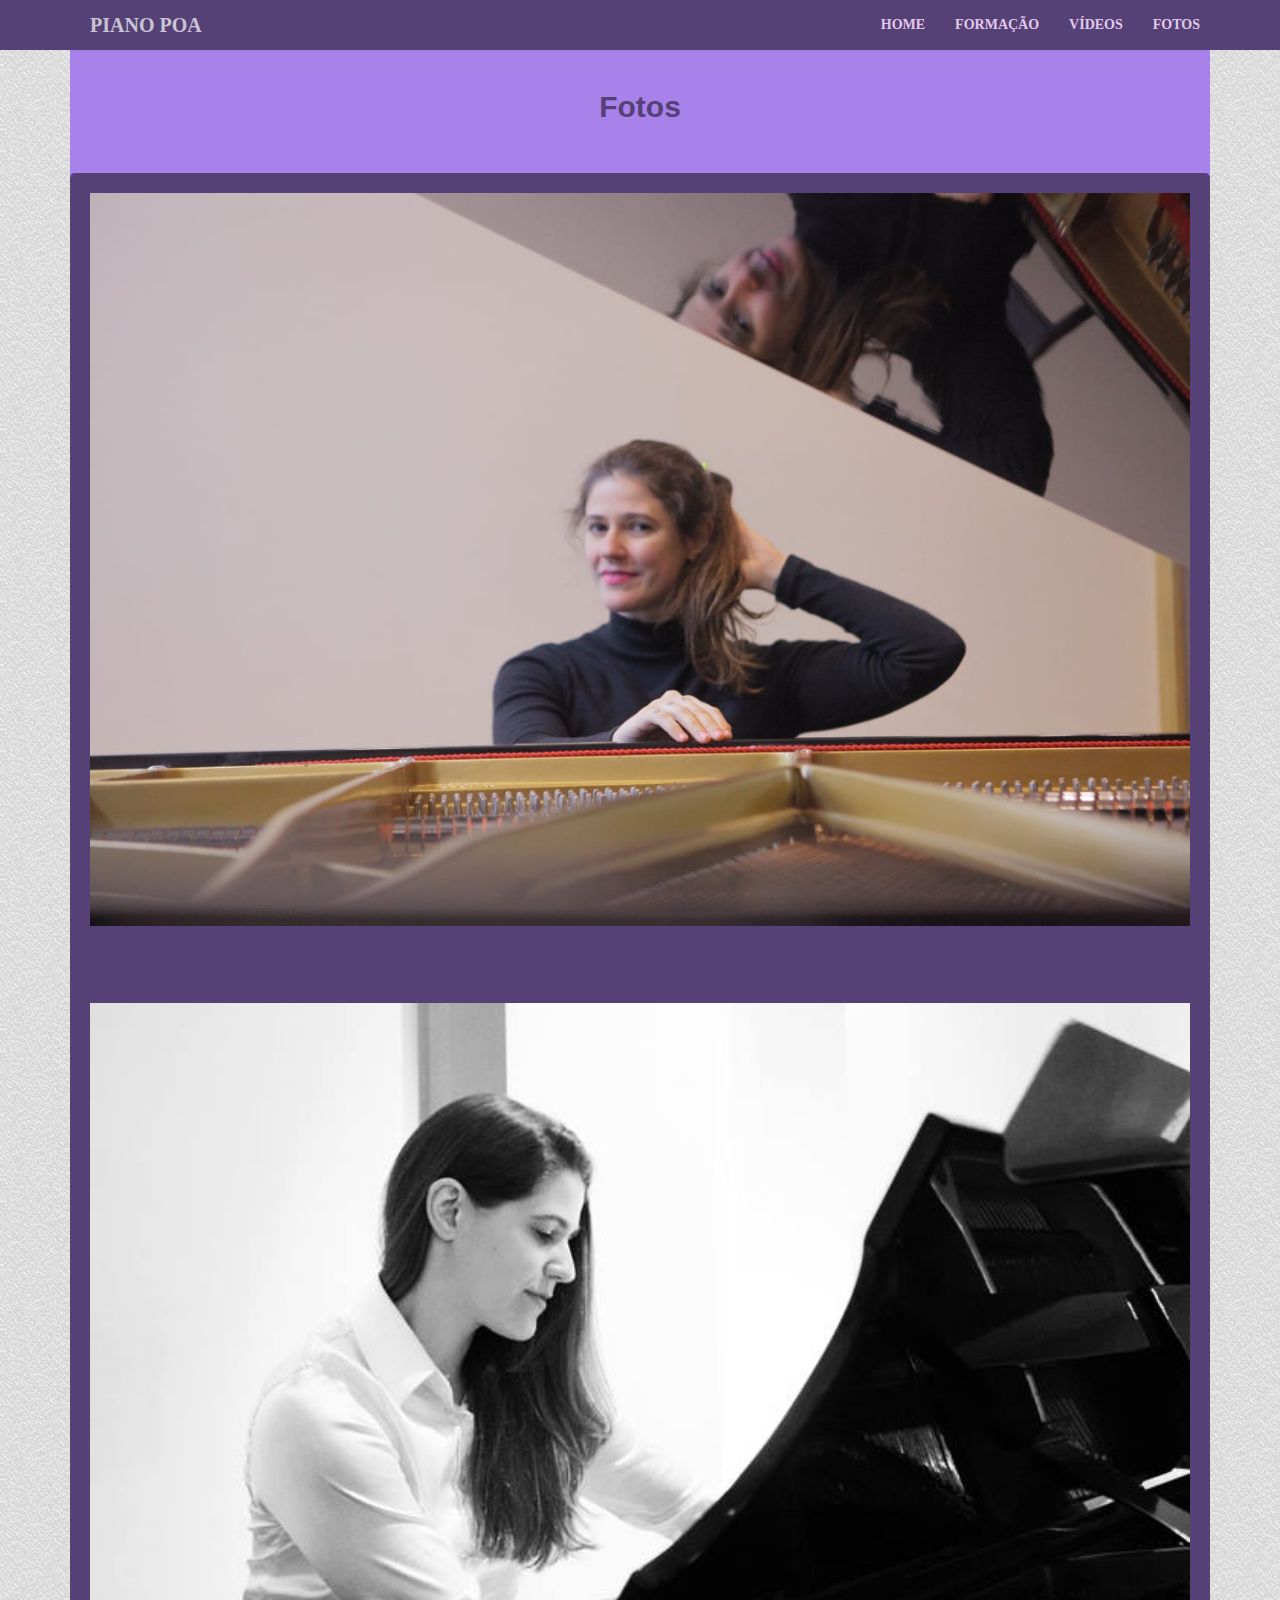
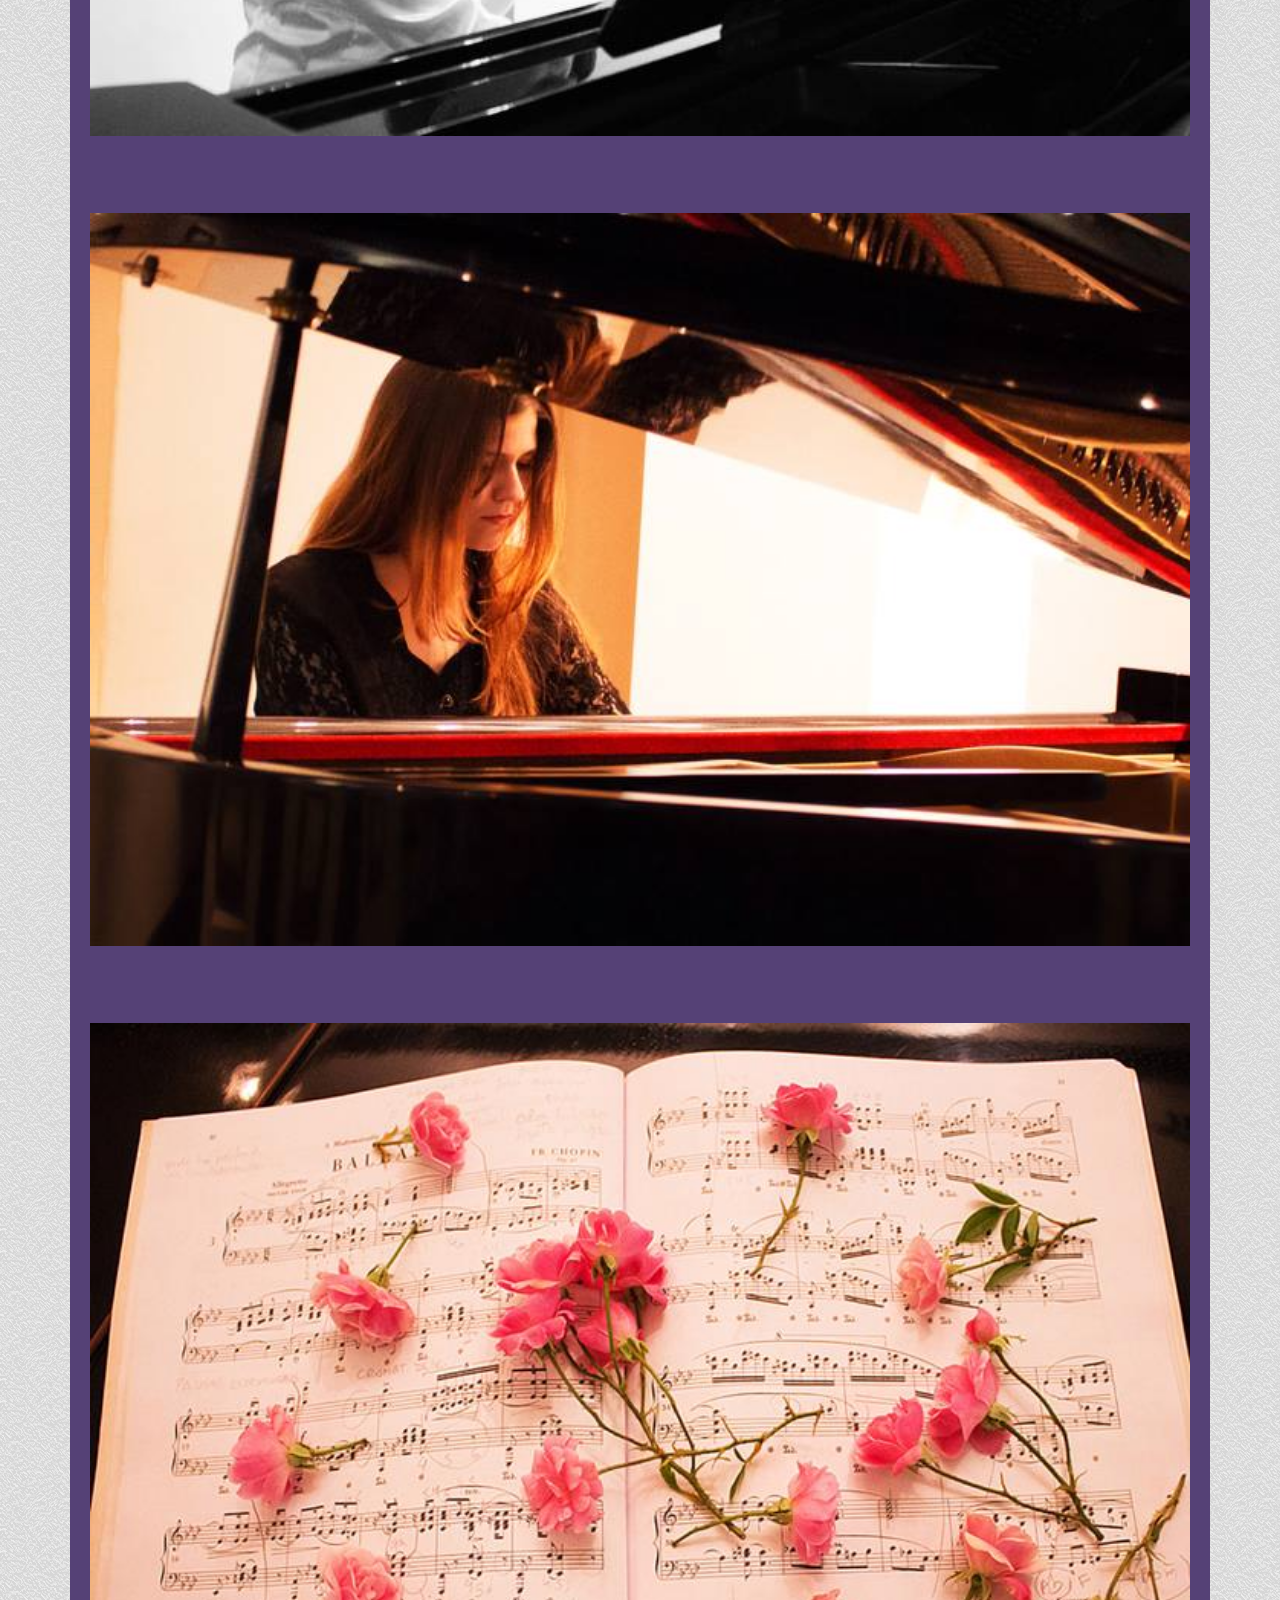
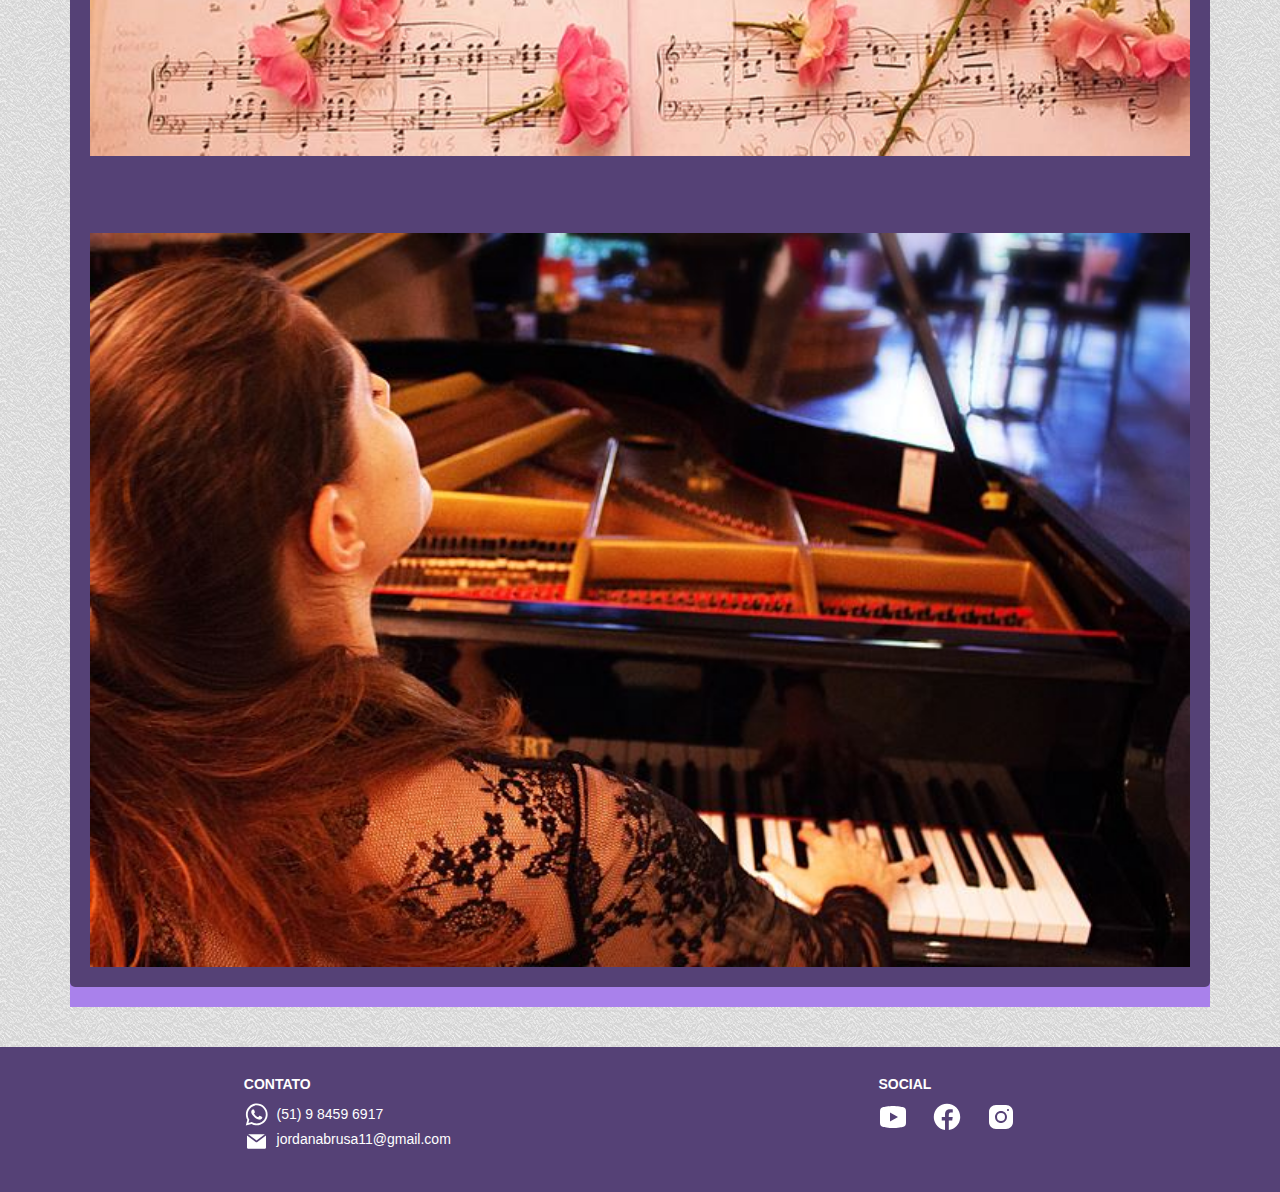
<file: fotos.html>
<!DOCTYPE html>
<html lang="pt-br">

<head>
  <meta charset="utf-8" />
  <meta http-equiv="X-UA-Compatible" content="IE=edge" />
  <meta name="viewport" content="width=device-width, initial-scale=1" />

  <title>Fotos - Jordana Brusa</title>
  <link rel="icon" href="img/keyboard.png" />

  <link href="css/bootstrap.min.css" rel="stylesheet" />
  <link href="css/index-b.css" media="screen" rel="stylesheet" />
  <link href="css/styles.css" media="screen" rel="stylesheet" />
  <link href="https://fonts.googleapis.com/css?family=Courgette|Fira+Code&display=swap" rel="stylesheet" />
</head>

<body background="img/BG.gif">
  <nav class="nav navbar-default navbar-fixed-top">
    <div class="container">
      <div class="navbar-header">
        <div class="brand-area">
          <a class="brand-mobile" href="index.html">PIANO POA</a>
          <button type="button" class="navbar-toggle collapsed" data-toggle="collapse" data-target="#barra-navegacao">
              <span class="sr-only">alternar navegação</span>
              <span class="icon-bar"></span>
              <span class="icon-bar"></span>
              <span class="icon-bar"></span>
            </button>
        </div>
      </div>

      <div class="collapse navbar-collapse" id="barra-navegacao">
        <div class="brand-area">
          <a class="brand-desktop" href="index.html">PIANO POA</a>
          <ul class="nav navbar-nav navbar-right menu">
            <li><a href="index.html">HOME</a></li>
            <li><a href="formacao.html">FORMAÇÃO</a></li>
            <li><a href="videos.html">VÍDEOS</a></li>
            <li><a href="fotos.html">FOTOS</a></li>
          </ul>
        </div>
      </div>
    </div>
  </nav>
  <!-- CONTEUDO -->
  <section class="container">
    <div class="content" style="padding: 0">
      <!-- Fotos -->
      <h2 class="depoimentos-title">
        <strong>Fotos</strong>
      </h2>

      <div class="depoimentos">
        <div class="card">
          <div style="
            display: flex;
            justify-content: center;
            flex-wrap: wrap;
            gap: 6vw;
          ">
            <img src="img/piano1.jpeg" width="100%" height="auto" alt="" />
            <img src="img/1.jpg" width="100%" height="auto" alt="" />
            <img src="img/5.jpg" width="100%" height="auto" alt="" />
            <img src="img/2.jpg" width="100%" height="auto" alt="" />
            <img src="img/3.jpg" width="100%" height="auto" alt="" />
          </div>
        </div>
      </div>
  </section>

  <footer class="footer">
    <!-- CARD DE CONTATOS -->
    <div class="contact">
      <h5><strong>CONTATO</strong></h5>

      <a class="footer-link" target="_blank" href="https://wa.me/+5551984596917">
        <div style="width: 25px; height: 25px">
          <img src="whats.svg" width="100%" height="auto" />
        </div>
        &nbsp (51) 9 8459 6917
      </a>

      <a class="footer-link" target="_blank" href="mailto:jordanabrusa11@gmail.com?subject=Contato pianopoa.com.br&body=Olá Jordana! Eu sou <diga seu nome> e gostaria...">
        <div style="width: 25px; height: 25px; padding: 3px">
          <img src="email.svg" width="100%" height="auto" />
        </div>
        &nbsp jordanabrusa11@gmail.com
      </a>
    </div>

    <div>
      <h5><strong>SOCIAL</strong></h5>

      <a href="https://www.youtube.com/channel/UCh1K7DHlglexif0ll-jSN0g" style="margin-right: 2rem; width: 30px; height: 30px; line-height: 160%">
        <img src="yt.svg" width="30" height="auto" />
      </a>

      <a href="https://www.facebook.com/pianopoa" style="margin-right: 2rem; width: 30px; height: 30px; line-height: 160%">
        <img src="face.svg" width="30" height="auto" />
      </a>

      <a href="https://www.instagram.com/jordanabrusa/" style="margin-right: 2rem; width: 30px; height: 30px; line-height: 160%">
        <img src="insta.svg" width="30" height="auto" />
      </a>
    </div>
  </footer>

  <script src="js/jquery.js"></script>
  <script src="js/bootstrap.min.js"></script>
</body>

</html>
</file>
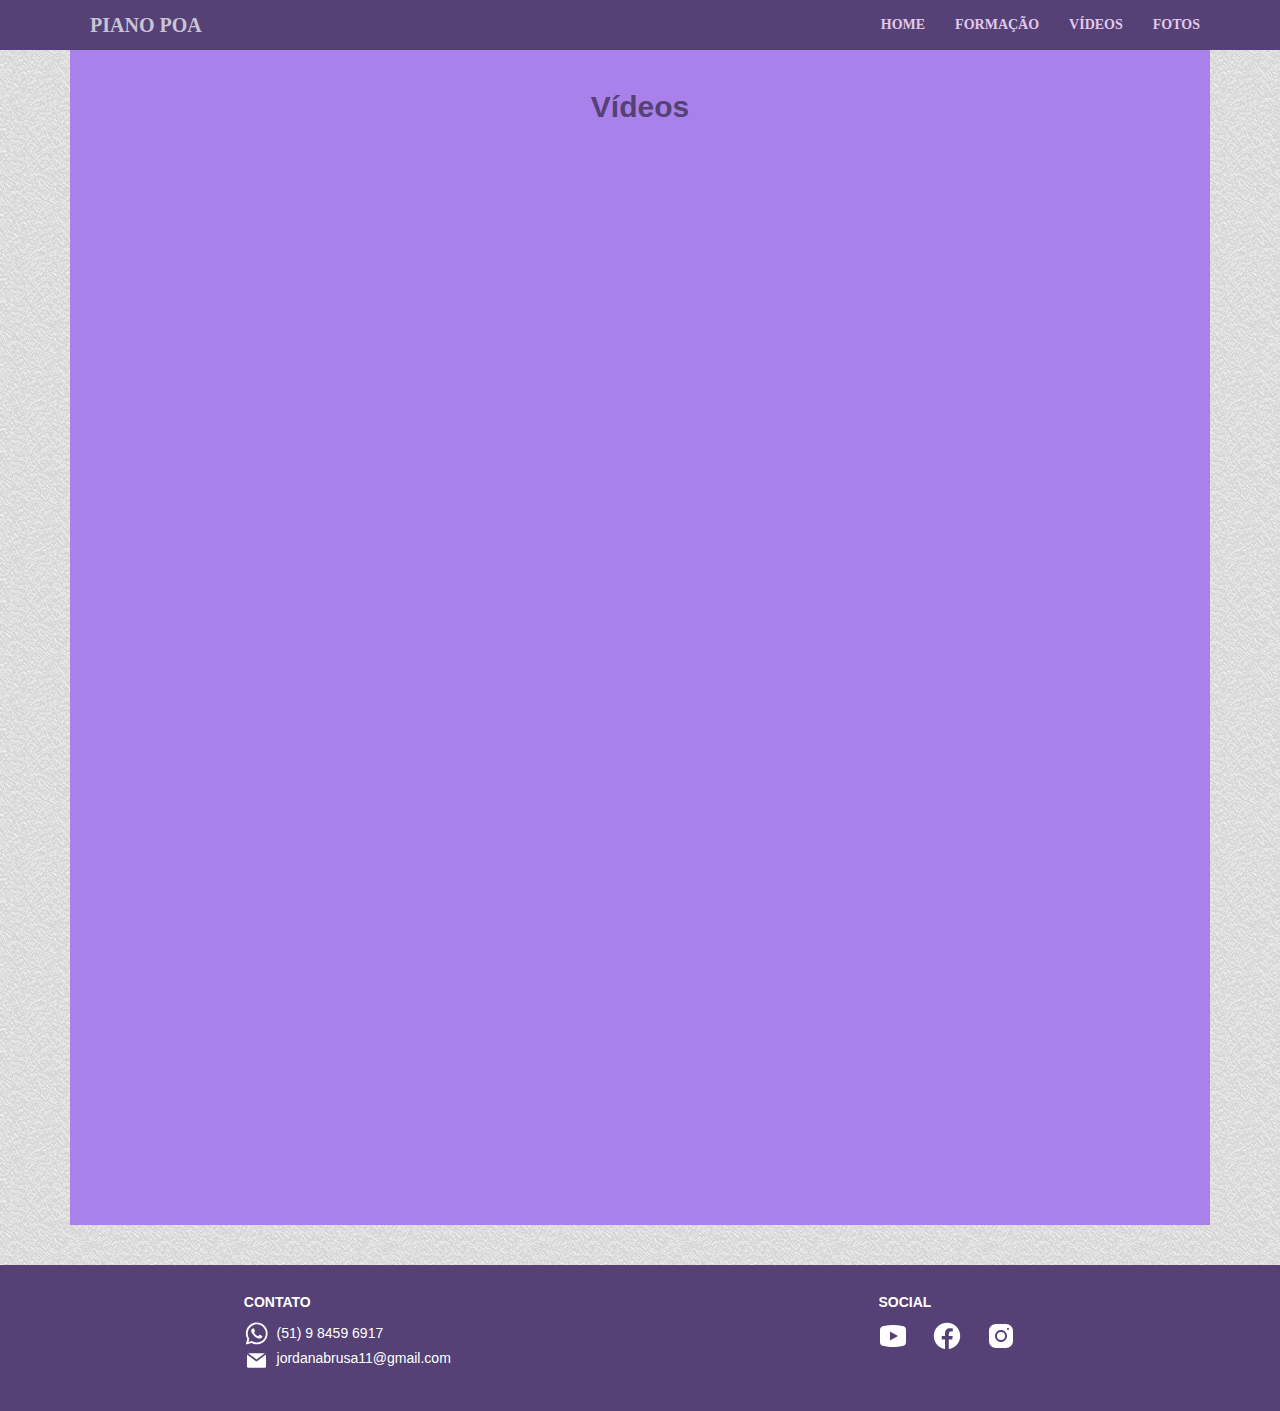
<file: videos.html>
<!DOCTYPE html>
<html lang="pt-br">

<head>
  <meta charset="utf-8" />
  <meta http-equiv="X-UA-Compatible" content="IE=edge" />
  <meta name="viewport" content="width=device-width, initial-scale=1" />

  <title>Vídeos - Jordana Brusa</title>
  <link rel="icon" href="img/keyboard.png" />

  <link href="css/bootstrap.min.css" rel="stylesheet" />
  <link href="css/index-b.css" media="screen" rel="stylesheet" />
  <link href="css/styles.css" media="screen" rel="stylesheet" />
  <link href="https://fonts.googleapis.com/css?family=Courgette|Fira+Code&display=swap" rel="stylesheet" />
</head>

<body background="img/BG.gif">
  <nav class="nav navbar-default navbar-fixed-top">
    <div class="container">
      <div class="navbar-header">
        <div class="brand-area">
          <a class="brand-mobile" href="index.html">PIANO POA</a>
          <button type="button" class="navbar-toggle collapsed" data-toggle="collapse" data-target="#barra-navegacao">
              <span class="sr-only">alternar navegação</span>
              <span class="icon-bar"></span>
              <span class="icon-bar"></span>
              <span class="icon-bar"></span>
            </button>
        </div>
      </div>

      <div class="collapse navbar-collapse" id="barra-navegacao">
        <div class="brand-area">
          <a class="brand-desktop" href="index.html">PIANO POA</a>
          <ul class="nav navbar-nav navbar-right menu">
            <li><a href="index.html">HOME</a></li>
            <li><a href="formacao.html">FORMAÇÃO</a></li>
            <li><a href="videos.html">VÍDEOS</a></li>
            <li><a href="fotos.html">FOTOS</a></li>
          </ul>
        </div>
      </div>
    </div>
  </nav>

  <!-- CONTEUDO -->
  <section class="container">
    <div class="content">
      <!-- Formação -->
      <h2 class="depoimentos-title">
        <strong>Vídeos</strong>
      </h2>

      <div class="depoimentos">
        <div style="
          display: flex;
          justify-content: center;
          flex-wrap: wrap;
          gap: 6vw;
        ">
          <iframe width="352" height="198" src="https://www.youtube.com/embed/cff2HUv5zwk" frameborder="0" allow="accelerometer; clipboard-write; encrypted-media; gyroscope; picture-in-picture" allowfullscreen></iframe>

          <iframe width="352" height="198" src="https://www.youtube.com/embed/K0AcByZVBqw" frameborder="0" allow="accelerometer; clipboard-write; encrypted-media; gyroscope; picture-in-picture" allowfullscreen></iframe>

          <iframe width="352" height="198" src="https://www.youtube.com/embed/aZkh2tAR1gM" frameborder="0" allow="accelerometer; clipboard-write; encrypted-media; gyroscope; picture-in-picture" allowfullscreen></iframe>

          <iframe width="352" height="198" src="https://www.youtube.com/embed/5JjPA2xCzbc" frameborder="0" allow="accelerometer; clipboard-write; encrypted-media; gyroscope; picture-in-picture" allowfullscreen></iframe>

          <iframe width="352" height="198" src="https://www.youtube.com/embed/tsxJT6myBq0" frameborder="0" allow="accelerometer; clipboard-write; encrypted-media; gyroscope; picture-in-picture" allowfullscreen></iframe>

          <iframe width="352" height="198" src="https://www.youtube.com/embed/49qdEeo8TgQ" frameborder="0" allow="accelerometer; clipboard-write; encrypted-media; gyroscope; picture-in-picture" allowfullscreen></iframe>

          <iframe width="352" height="198" src="https://www.youtube.com/embed/FEzSW5347hM" frameborder="0" allow="accelerometer; clipboard-write; encrypted-media; gyroscope; picture-in-picture" allowfullscreen></iframe>
        </div>
      </div>
  </section>

  <footer class="footer">
    <!-- CARD DE CONTATOS -->
    <div class="contact">
      <h5><strong>CONTATO</strong></h5>

      <a class="footer-link" target="_blank" href="https://wa.me/+5551984596917">
        <div style="width: 25px; height: 25px">
          <img src="whats.svg" width="100%" height="auto" />
        </div>
        &nbsp (51) 9 8459 6917
      </a>

      <a class="footer-link" target="_blank" href="mailto:jordanabrusa11@gmail.com?subject=Contato pianopoa.com.br&body=Olá Jordana! Eu sou <diga seu nome> e gostaria...">
        <div style="width: 25px; height: 25px; padding: 3px">
          <img src="email.svg" width="100%" height="auto" />
        </div>
        &nbsp jordanabrusa11@gmail.com
      </a>
    </div>

    <div>
      <h5><strong>SOCIAL</strong></h5>

      <a href="https://www.youtube.com/channel/UCh1K7DHlglexif0ll-jSN0g" style="margin-right: 2rem; width: 30px; height: 30px; line-height: 160%">
        <img src="yt.svg" width="30" height="auto" />
      </a>

      <a href="https://www.facebook.com/pianopoa" style="margin-right: 2rem; width: 30px; height: 30px; line-height: 160%">
        <img src="face.svg" width="30" height="auto" />
      </a>

      <a href="https://www.instagram.com/jordanabrusa/" style="margin-right: 2rem; width: 30px; height: 30px; line-height: 160%">
        <img src="insta.svg" width="30" height="auto" />
      </a>
    </div>
  </footer>

  <script src="js/jquery.js"></script>
  <script src="js/bootstrap.min.js"></script>
</body>

</html>
</file>
<file: css/index-b.css>
* {
  padding: 0;
  margin: 0;
}

@font-face {
  font-family: Gabriola;
  /*Para navegadores Internet Explorer*/
  src: url('css/gabrielle.ttf');
  font-weight: normal;
  font-style: normal;
}

a {
  color: #ff7afc;
}

td {
  padding-top: 20px;
}

@media screen and (max-width: 767px) {
  #nome {
    background: #cfc8f3;
    border: 1px solid #a981eb;
    border-radius: 5px;
    padding-top: 50px;
    width: 101%;
    margin-left: -1px;
  }
  #nome p {
    font-family: Gabriola;
    font-weight: bold;
    color: #ce57ef;
    font-size: 18px;
    text-align: center;
  }
  h1.title {
    /* font-family: Gabriola; */
    font-weight: bold;
    color: rgba(0, 0, 0, 0.5);
    font-size: 24px;
    text-align: center;
  }
  div#box-um {
    float: left;
    margin-top: 10px;
    margin-left: -13px;
    width: 110%;
    height: 120%;
    background: #a981eb;
    border: 1px solid #a981eb;
    border-radius: 7px;
    padding: 10px 10px;
  }
  div#box-um div#janelaFotos-um {
    width: 99%;
    height: 800%;
    background: #e9e9e9;
    border: 2px solid #c6c6c6;
    border-radius: 10px;
    padding: 3px 3px;
  }
  div#box-um div#janelaFotos-um p {
    text-align: justify;
    padding: 15px;
    text-indent: 35px;
    font-family: Gabriola;
    font-size: 16px;
    width: 95%;
  }
  div#box-um div#janelaFotos-um p#um {
    text-align: justify;
    padding: 25px;
    text-indent: 35px;
    font-family: Gabriola;
    font-size: 16px;
  }
  div#box-um div#texto-tres {
    float: left;
    margin-top: 12px;
    padding: 10px 10px;
    width: 99%;
    height: 60%;
    background: #e9e9e9;
    border: 2px solid #c6c6c6;
    border-radius: 10px;
  }
  div#box-um div#texto-tres p {
    text-align: justify;
    padding: 5px;
    text-indent: 35px;
    font-family: Gabriola;
    font-size: 16px;
    color: #000000;
  }
  div.dados span.onze {
    float: left;
    margin-left: 195px;
    margin-top: 245px;
    font-family: Tahoma;
    font-weight: bold;
    color: #ce57ef;
    font-size: 22px;
    list-style-type: disc;
    position: absolute;
  }
  span#link {
    float: left;
    margin-left: -105px;
    margin-top: 15px;
    font-family: Tahoma;
    font-weight: bold;
    color: #ce57ef;
    font-size: 28px;
    list-style-type: disc;
    position: absolute;
  }
  div#fotos-b {
    float: left;
    margin-top: 595px;
    margin-left: 620px;
    width: 390px;
    height: 310px;
    background: #e9e9e9;
    border: 2px solid #c6c6c6;
    border-radius: 10px;
    position: absolute;
    padding: 5px;
  }
  .fotos-um {
    float: left;
    margin-top: 20px;
    margin-left: 10px;
    background: #cfc8f3;
    border: 1px solid #b676d6;
    border-radius: 10px;
    padding: 5px 10px;
  }
  .fotos-um ul li {
    list-style: none;
  }
  .fotos-um ul li img {
    list-style: none;
    padding: 5px 5px;
  }
  .fotos-doisB {
    float: left;
    margin-top: 20px;
    margin-left: 15px;
    background: #cfc8f3;
    border: 1px solid #b676d6;
    border-radius: 10px;
    height: 385px;
    width: 92%;
    overflow: auto;
    padding-top: 15px;
    padding-bottom: 15px;
    padding-left: 15px;
    padding-right: 15px;
  }
  .fotos-dois span#dados-dois {
    float: left;
    margin-left: -2px;
    margin-top: 7px;
    font-family: Tahoma;
    font-weight: bold;
    /* color: #ce57ef; */
    font-size: 16px;
    list-style-type: disc;
  }
  .fotos-dois ul {
    float: left;
    margin-left: -19px;
    margin-top: -57px;
    font-family: Gabriola;
    font-weight: bold;
    color: #ce57ef;
    font-size: 16px;
    list-style-type: disc;
    display: inline;
    padding: 5px 10px;
    height: 2px;
  }
  .fotos-dois ul li.item {
    float: right;
    margin-left: -5px;
    margin-top: 65px;
    font-family: Gabriola;
    font-weight: bold;
    color: #ce57ef;
    font-size: 16px;
    list-style-type: disc;
  }
  .fotos-dois ul li.item-um {
    float: right;
    margin-left: -30px;
    margin-top: 49px;
    font-family: Arial;
    font-weight: bold;
    color: #ce57ef;
    font-size: 16px;
    list-style-type: disc;
    display: inline;
  }
  .fotos-dois span#dados-seis {
    float: left;
    margin-left: 0px;
    margin-top: 12px;
    font-family: arial;
    font-weight: bold;
    color: #ce57ef;
    font-size: 14px;
    list-style-type: disc;
  }
  div#fotos-dois li {
    float: left;
    margin-top: 15px;
    margin-left: 15px;
    list-style: none;
    overflow: hidden;
  }
  div#fotos-tres {
    float: left;
    margin-top: 1365px;
    margin-left: 620px;
    width: 390px;
    height: 300px;
    background: #cfc8f3;
    border: 1px solid #b676d6;
    border-radius: 10px;
    position: absolute;
  }
  div#fotos-tres li {
    float: left;
    margin-top: 15px;
    margin-left: 15px;
    list-style: none;
    overflow: hidden;
  }
  div#fotos-quatro {
    float: left;
    margin-top: 1805px;
    margin-left: 410px;
    width: 390px;
    height: 300px;
    background: #cfc8f3;
    border: 1px solid #b676d6;
    border-radius: 10px;
    position: absolute;
  }
  div#fotos-quatro li {
    float: left;
    margin-top: 15px;
    margin-left: 15px;
    list-style: none;
    overflow: hidden;
  }
  div#texto-dois {
    float: left;
    margin-top: 620px;
    margin-left: 620px;
    width: 400px;
    height: 400px;
    background: #e9e9e9;
    border: 2px solid #c6c6c6;
    border-radius: 10px;
    position: absolute;
  }
  div#texto-dois div#foto-dois {
    float: left;
    margin-left: 5px;
    margin-top: 40px;
  }
  div#texto-dois p {
    text-align: justify;
    padding: 15px;
    text-indent: 35px;
    font-family: Gabriola;
    font-size: 28px;
  }
  a#link-um {
    text-decoration: none;
    color: #000000;
  }
  div#espaco {
    float: left;
    width: 300px;
    height: 10px;
    margin-top: 10px;
    margin-left: 10px;
  }
  div#linha {
    float: left;
    margin-left: 50px;
    margin-top: 30px;
    width: 70%;
    height: 2px;
    background: #b8b8b8;
  }
  div#footer {
    float: left;
    margin-left: 50px;
    margin-top: 500px;
    width: 200px;
    height: 10px;
  }
  div#footer p {
    font-family: Tahoma;
    color: #8e8e8e;
    font-size: 14px;
  }
  div.central {
    width: 30%;
    height: 40px;
    background: blue;
  }
}

@media screen and (min-width: 768px) {
  #nome {
    background: #cfc8f3;
    border: 1px solid #a981eb;
    border-radius: 5px;
    padding-top: 50px;
  }
  #nome p {
    font-family: Gabriola;
    font-weight: bold;
    color: #ce57ef;
    font-size: 28px;
    text-align: center;
  }
  h1.title {
    /* font-family: Gabriola; */
    font-weight: bold;
    color: rgba(0, 0, 0, 0.5);
    font-size: 30px;
    text-align: center;
  }
  div#box-um {
    float: left;
    margin-top: 10px;
    margin-left: -13px;
    width: 110%;
    height: 120%;
    background: #a981eb;
    border: 1px solid #a981eb;
    border-radius: 7px;
    padding: 10px 10px;
  }
  div#box-um div#janelaFotos-um {
    width: 99%;
    height: 800%;
    background: #e9e9e9;
    border: 2px solid #c6c6c6;
    border-radius: 10px;
    padding: 3px 3px;
  }
  div#box-um div#janelaFotos-um p {
    text-align: justify;
    padding: 15px;
    text-indent: 35px;
    font-family: Gabriola;
    font-size: 16px;
    width: 95%;
  }
  div#box-um div#janelaFotos-um p#um {
    text-align: justify;
    padding: 25px;
    text-indent: 35px;
    font-family: Gabriola;
    font-size: 16px;
  }
  div#box-um div#texto-tres {
    float: left;
    margin-top: 12px;
    padding: 10px 10px;
    width: 99%;
    height: 60%;
    background: #e9e9e9;
    border: 2px solid #c6c6c6;
    border-radius: 10px;
  }
  div#box-um div#texto-tres p {
    text-align: justify;
    padding: 5px;
    text-indent: 35px;
    font-family: Gabriola;
    font-size: 16px;
    color: #000000;
  }
  .fotos-dois {
    width: 100%;
    height: 40%;
    background: #cfc8f3;
    border: 1px solid #b676d6;
    border-radius: 10px;
    padding: 20px;
  }
  div.dados span.onze {
    float: left;
    margin-left: 195px;
    margin-top: 245px;
    font-family: Tahoma;
    font-weight: bold;
    color: #ce57ef;
    font-size: 22px;
    list-style-type: disc;
    position: absolute;
  }
  span#link {
    float: left;
    margin-left: -105px;
    margin-top: 15px;
    font-family: Tahoma;
    font-weight: bold;
    color: #ce57ef;
    font-size: 28px;
    list-style-type: disc;
    position: absolute;
  }
  div#fotos-b {
    float: left;
    margin-top: 595px;
    margin-left: 620px;
    width: 390px;
    height: 310px;
    background: #e9e9e9;
    border: 2px solid #c6c6c6;
    border-radius: 10px;
    position: absolute;
    padding: 5px;
  }
  .fotos {
    /*background:red;*/
  }
  .fotos-um {
    float: left;
    margin-top: 20px;
    margin-left: 10px;
    background: #cfc8f3;
    border: 1px solid #b676d6;
    border-radius: 10px;
    padding: 5px 10px;
  }
  .fotos-um ul li {
    list-style: none;
  }
  .fotos-um ul li img {
    list-style: none;
    padding: 5px 5px;
  }
  .fotos-dois {
    float: left;
    margin-top: 20px;
    margin-left: 15px;
    background: #cfc8f3;
    border: 1px solid #b676d6;
    border-radius: 10px;
    padding: 5px 10px;
    height: 220px;
    width: 92%;
    overflow: auto;
  }
  .fotos-dois span#dados-dois {
    float: left;
    margin-left: 180px;
    margin-top: 15px;
    font-family: Tahoma;
    font-weight: bold;
    color: #ce57ef;
    font-size: 16px;
    list-style-type: disc;
  }
  .fotos-dois ul {
    float: left;
    margin-left: -294px;
    margin-top: 91px;
    font-family: Gabriola;
    font-weight: bold;
    color: #ce57ef;
    font-size: 16px;
    list-style-type: disc;
    display: inline;
    padding: 20px 10px;
  }
  .fotos-dois ul li.item {
    float: right;
    margin-left: -5px;
    margin-top: -15px;
    font-family: Gabriola;
    font-weight: bold;
    color: #ce57ef;
    font-size: 16px;
    list-style-type: disc;
    display: inline;
  }
  .fotos-dois ul li.item-um {
    float: right;
    margin-left: -30px;
    margin-top: -30px;
    font-family: Gabriola;
    font-weight: bold;
    color: #ce57ef;
    font-size: 16px;
    list-style-type: disc;
    display: inline;
  }
  .fotos-dois span#dados-seis {
    float: left;
    margin-left: 183px;
    margin-top: 35px;
    font-family: Arial;
    font-weight: bold;
    color: #ce57ef;
    font-size: 18px;
    list-style-type: disc;
  }
  div#fotos-dois li {
    float: left;
    margin-top: 15px;
    margin-left: 15px;
    list-style: none;
    overflow: hidden;
  }
  div#fotos-tres {
    float: left;
    margin-top: 1365px;
    margin-left: 620px;
    width: 390px;
    height: 300px;
    background: #cfc8f3;
    border: 1px solid #b676d6;
    border-radius: 10px;
    position: absolute;
  }
  div#fotos-tres li {
    float: left;
    margin-top: 15px;
    margin-left: 15px;
    list-style: none;
    overflow: hidden;
  }
  div#fotos-quatro {
    float: left;
    margin-top: 1805px;
    margin-left: 410px;
    width: 390px;
    height: 300px;
    background: #cfc8f3;
    border: 1px solid #b676d6;
    border-radius: 10px;
    position: absolute;
  }
  div#fotos-quatro li {
    float: left;
    margin-top: 15px;
    margin-left: 15px;
    list-style: none;
    overflow: hidden;
  }
  div#texto-dois {
    float: left;
    margin-top: 620px;
    margin-left: 620px;
    width: 400px;
    height: 400px;
    background: #e9e9e9;
    border: 2px solid #c6c6c6;
    border-radius: 10px;
    position: absolute;
  }
  div#texto-dois div#foto-dois {
    float: left;
    margin-left: 5px;
    margin-top: 40px;
  }
  div#texto-dois p {
    text-align: justify;
    padding: 15px;
    text-indent: 35px;
    font-family: Gabriola;
    font-size: 28px;
  }
  a#link-um {
    text-decoration: none;
    color: #000000;
  }
  div#espaco {
    float: left;
    width: 300px;
    height: 10px;
    margin-top: 10px;
    margin-left: 10px;
  }
  div#linha {
    float: left;
    margin-left: 50px;
    margin-top: 50px;
    width: 70%;
    height: 2px;
    background: #b8b8b8;
  }
  div#footer {
    float: left;
    margin-left: 50px;
    margin-top: 500px;
    width: 200px;
    height: 10px;
  }
  div#footer p {
    font-family: Tahoma;
    color: #8e8e8e;
    font-size: 14px;
  }
}

html,
body {
  height: 100%;
}

@media screen and (min-width: 992px) {
  #nome {
    background: #cfc8f3;
    border: 1px solid #a981eb;
    border-radius: 5px;
    padding-top: 50px;
  }
  #nome p {
    font-family: Gabriola;
    font-weight: bold;
    color: #ce57ef;
    font-size: 30px;
    text-align: center;
  }
  h1.title {
    /* font-family: Gabriola; */
    font-weight: bold;
    color: rgba(0, 0, 0, 0.5);
    font-size: 45px;
    text-align: center;
  }
  div#footer {
    float: left;
    margin-left: 50px;
    margin-top: 1000px;
    width: 200px;
    height: 10px;
  }
  div#footer p {
    font-family: Tahoma;
    color: #8e8e8e;
    font-size: 14px;
  }
  div#box-um {
    float: left;
    margin-top: 10px;
    margin-left: -15px;
    width: 97%;
    height: 110%;
    background: #a981eb;
    border: 1px solid #a981eb;
    border-radius: 7px;
    padding: 10px 10px;
  }
  div#box-um div#janelaFotos-um {
    width: 100%;
    height: 800%;
    background: #e9e9e9;
    border: 2px solid #c6c6c6;
    border-radius: 10px;
    padding: 3px 3px;
  }
  div#box-um div#janelaFotos-um p {
    text-align: justify;
    padding: 25px;
    text-indent: 35px;
    font-family: Gabriola;
    font-size: 20px;
    width: 90%;
  }
  div#box-um div#janelaFotos-um p#um {
    text-align: justify;
    padding: 25px;
    text-indent: 35px;
    font-family: Gabriola;
    font-size: 20px;
  }
  div#box-um div#texto-tres {
    padding: 10px 10px;
    width: 94%;
    height: 60%;
    background: #e9e9e9;
    border: 2px solid #c6c6c6;
    border-radius: 10px;
    float: left;
    margin-top: 12px;
  }
  div#box-um div#texto-tres p {
    text-align: justify;
    padding: 5px;
    text-indent: 35px;
    font-family: Gabriola;
    font-size: 20px;
    color: #000000;
  }
  .fotos-dois {
    width: 100%;
    height: 40%;
    background: #cfc8f3;
    border: 1px solid #b676d6;
    border-radius: 10px;
    padding: 20px;
  }
  div.dados span.onze {
    float: left;
    margin-left: 195px;
    margin-top: 245px;
    font-family: Tahoma;
    font-weight: bold;
    color: #ce57ef;
    font-size: 22px;
    list-style-type: disc;
    position: absolute;
  }
  span#link {
    float: left;
    margin-left: -105px;
    margin-top: 15px;
    font-family: Tahoma;
    font-weight: bold;
    color: #ce57ef;
    font-size: 28px;
    list-style-type: disc;
    position: absolute;
  }
  div#fotos-b {
    float: left;
    margin-top: 595px;
    margin-left: 620px;
    width: 390px;
    height: 310px;
    background: #e9e9e9;
    border: 2px solid #c6c6c6;
    border-radius: 10px;
    position: absolute;
    padding: 5px;
  }
  .fotos {
    /*background:red;*/
  }
  .fotos-um {
    float: left;
    margin-top: 20px;
    margin-left: 20px;
    background: #cfc8f3;
    border: 1px solid #b676d6;
    border-radius: 10px;
    padding: 5px 10px;
  }
  .fotos-um ul li img {
    list-style: none;
    padding: 10px 5px;
  }
  .fotos-dois span#dados-dois {
    float: left;
    margin-left: 10px;
    margin-top: 15px;
    font-family: Tahoma;
    font-weight: bold;
    color: #ce57ef;
    font-size: 16px;
    list-style-type: disc;
  }
  .fotos-dois {
    float: left;
    margin-top: 20px;
    margin-left: 20px;
    background: #cfc8f3;
    border: 1px solid #b676d6;
    border-radius: 10px;
    padding: 5px 10px;
    height: 300px;
    width: 80%;
    overflow: auto;
  }
  .fotos-dois span#dados-dois {
    float: left;
    margin-left: 15px;
    margin-top: 23px;
    font-family: Tahoma;
    font-weight: bold;
    color: #ce57ef;
    font-size: 16px;
    list-style-type: disc;
    width: 50%;
  }
  .fotos-dois ul {
    float: left;
    margin-left: -196px;
    margin-top: 51px;
    font-family: Gabriola;
    font-weight: bold;
    color: #ce57ef;
    font-size: 16px;
    list-style-type: disc;
    display: inline;
    padding: 20px 10px;
    position: absolute;
  }
  .fotos-dois ul li.item {
    float: right;
    margin-left: 2px;
    margin-top: 65px;
    font-family: Gabriola;
    font-weight: bold;
    color: #ce57ef;
    font-size: 16px;
    list-style-type: disc;
    display: inline;
  }
  .fotos-dois ul li.item-um {
    float: right;
    margin-left: -35px;
    margin-top: 50px;
    font-family: Gabriola;
    font-weight: bold;
    color: #ce57ef;
    font-size: 16px;
    list-style-type: disc;
    display: inline;
  }
  .fotos-dois span#dados-seis {
    float: left;
    margin-left: -165px;
    margin-top: 75px;
    font-family: Arial;
    font-weight: bold;
    color: #ce57ef;
    font-size: 16px;
    list-style-type: disc;
    position: absolute;
  }
  div#fotos-dois li {
    float: left;
    margin-top: 15px;
    margin-left: 15px;
    list-style: none;
    overflow: hidden;
  }
  div#fotos-tres {
    float: left;
    margin-top: 1365px;
    margin-left: 620px;
    width: 390px;
    height: 300px;
    background: #cfc8f3;
    border: 1px solid #b676d6;
    border-radius: 10px;
    position: absolute;
  }
  div#fotos-tres li {
    float: left;
    margin-top: 15px;
    margin-left: 15px;
    list-style: none;
    overflow: hidden;
  }
  div#fotos-quatro {
    float: left;
    margin-top: 1805px;
    margin-left: 410px;
    width: 390px;
    height: 300px;
    background: #cfc8f3;
    border: 1px solid #b676d6;
    border-radius: 10px;
    position: absolute;
  }
  div#fotos-quatro li {
    float: left;
    margin-top: 15px;
    margin-left: 15px;
    list-style: none;
    overflow: hidden;
  }
  div#texto-dois {
    float: left;
    margin-top: 620px;
    margin-left: 620px;
    width: 400px;
    height: 400px;
    background: #e9e9e9;
    border: 2px solid #c6c6c6;
    border-radius: 10px;
    position: absolute;
  }
  div#texto-dois div#foto-dois {
    float: left;
    margin-left: 5px;
    margin-top: 40px;
  }
  div#texto-dois p {
    text-align: justify;
    padding: 15px;
    text-indent: 35px;
    font-family: Gabriola;
    font-size: 28px;
  }
  a#link-um {
    text-decoration: none;
    color: #000000;
  }
  div#espaco {
    float: left;
    width: 300px;
    height: 10px;
    margin-top: 10px;
    margin-left: 10px;
  }
  div#linha {
    float: left;
    margin-left: 100px;
    margin-top: 50px;
    width: 70%;
    height: 2px;
    background: #b8b8b8;
  }
}

@media screen and (min-width: 1200px) {
  #nome {
    background: #cfc8f3;
    border: 1px solid #a981eb;
    border-radius: 5px;
    padding-top: 50px;
  }
  #nome p {
    font-family: Gabriola;
    font-weight: bold;
    color: #ce57ef;
    font-size: 30px;
    text-align: center;
  }
  h1.title {
    /* font-family: Gabriola; */
    font-weight: bold;
    color: rgba(0, 0, 0, 0.5);
    font-size: 45px;
    text-align: center;
  }
  div#footer {
    float: left;
    margin-left: 50px;
    margin-top: 1000px;
    width: 200px;
    height: 10px;
  }
  div#footer p {
    font-family: Tahoma;
    color: #8e8e8e;
    font-size: 14px;
  }
  div#box-um {
    float: left;
    margin-top: 10px;
    margin-left: -15px;
    width: 97%;
    height: 110%;
    background: #a981eb;
    border: 1px solid #a981eb;
    border-radius: 7px;
    padding: 10px 10px;
  }
  div#box-um div#janelaFotos-um {
    width: 100%;
    height: 800%;
    background: #e9e9e9;
    border: 2px solid #c6c6c6;
    border-radius: 10px;
    padding: 3px 3px;
  }
  div#box-um div#janelaFotos-um p {
    text-align: justify;
    padding: 25px;
    text-indent: 35px;
    font-family: Gabriola;
    font-size: 20px;
    width: 90%;
  }
  div#box-um div#janelaFotos-um p#um {
    text-align: justify;
    padding: 25px;
    text-indent: 35px;
    font-family: Gabriola;
    font-size: 20px;
  }
  div#box-um div#texto-tres {
    padding: 10px 10px;
    width: 94%;
    height: 60%;
    background: #e9e9e9;
    border: 2px solid #c6c6c6;
    border-radius: 10px;
    float: left;
    margin-top: 12px;
  }
  div#box-um div#texto-tres p {
    text-align: justify;
    padding: 5px;
    text-indent: 35px;
    font-family: Gabriola;
    font-size: 20px;
    color: #000000;
  }
  .fotos-dois {
    width: 100%;
    height: 40%;
    background: #cfc8f3;
    border: 1px solid #b676d6;
    border-radius: 10px;
    padding: 20px;
  }
  div.dados span.onze {
    float: left;
    margin-left: 195px;
    margin-top: 245px;
    font-family: Tahoma;
    font-weight: bold;
    color: #ce57ef;
    font-size: 22px;
    list-style-type: disc;
    position: absolute;
  }
  span#link {
    float: left;
    margin-left: -105px;
    margin-top: 15px;
    font-family: Tahoma;
    font-weight: bold;
    color: #ce57ef;
    font-size: 28px;
    list-style-type: disc;
    position: absolute;
  }
  div#fotos-b {
    float: left;
    margin-top: 595px;
    margin-left: 620px;
    width: 390px;
    height: 310px;
    background: #e9e9e9;
    border: 2px solid #c6c6c6;
    border-radius: 10px;
    position: absolute;
    padding: 5px;
  }
  .fotos {
    /*background:red;*/
  }
  .fotos-um {
    float: left;
    margin-top: 20px;
    margin-left: 20px;
    background: #cfc8f3;
    border: 1px solid #b676d6;
    border-radius: 10px;
    padding: 5px 10px;
  }
  .fotos-um ul li img {
    list-style: none;
    padding: 10px 5px;
  }
  .fotos-dois {
    float: left;
    margin-top: 20px;
    margin-left: 20px;
    background: #cfc8f3;
    border: 1px solid #b676d6;
    border-radius: 10px;
    padding: 5px 10px;
    height: 300px;
    width: 80%;
    overflow: auto;
  }
  .fotos-dois span#dados-dois {
    float: left;
    margin-left: 15px;
    margin-top: 23px;
    font-family: Tahoma;
    font-weight: bold;
    color: #ce57ef;
    font-size: 16px;
    list-style-type: disc;
    width: 50%;
  }
  .fotos-dois ul {
    float: left;
    margin-left: -233px;
    margin-top: 45px;
    font-family: Gabriola;
    font-weight: bold;
    color: #ce57ef;
    font-size: 16px;
    list-style-type: disc;
    display: inline;
    padding: 20px 10px;
    position: absolute;
  }
  .fotos-dois ul li.item {
    float: right;
    margin-left: 2px;
    margin-top: 65px;
    font-family: Gabriola;
    font-weight: bold;
    color: #ce57ef;
    font-size: 16px;
    list-style-type: disc;
    display: inline;
  }
  .fotos-dois span#dados-seis {
    float: left;
    margin-left: -208px;
    margin-top: 77px;
    font-family: Arial;
    font-weight: bold;
    color: #ce57ef;
    font-size: 18px;
    list-style-type: disc;
  }
  div#fotos-dois li {
    float: left;
    margin-top: 15px;
    margin-left: 15px;
    list-style: none;
    overflow: hidden;
  }
  div#fotos-tres {
    float: left;
    margin-top: 1365px;
    margin-left: 620px;
    width: 390px;
    height: 300px;
    background: #cfc8f3;
    border: 1px solid #b676d6;
    border-radius: 10px;
    position: absolute;
  }
  div#fotos-tres li {
    float: left;
    margin-top: 15px;
    margin-left: 15px;
    list-style: none;
    overflow: hidden;
  }
  div#fotos-quatro {
    float: left;
    margin-top: 1805px;
    margin-left: 410px;
    width: 390px;
    height: 300px;
    background: #cfc8f3;
    border: 1px solid #b676d6;
    border-radius: 10px;
    position: absolute;
  }
  div#fotos-quatro li {
    float: left;
    margin-top: 15px;
    margin-left: 15px;
    list-style: none;
    overflow: hidden;
  }
  div#texto-dois {
    float: left;
    margin-top: 620px;
    margin-left: 620px;
    width: 400px;
    height: 400px;
    background: #e9e9e9;
    border: 2px solid #c6c6c6;
    border-radius: 10px;
    position: absolute;
  }
  div#texto-dois div#foto-dois {
    float: left;
    margin-left: 5px;
    margin-top: 40px;
  }
  div#texto-dois p {
    text-align: justify;
    padding: 15px;
    text-indent: 35px;
    font-family: Gabriola;
    font-size: 28px;
  }
  a#link-um {
    text-decoration: none;
    color: #000000;
  }
  div#espaco {
    float: left;
    width: 300px;
    height: 10px;
    margin-top: 10px;
    margin-left: 10px;
  }
  div#linha {
    float: left;
    margin-left: 100px;
    margin-top: 50px;
    width: 70%;
    height: 2px;
    background: #b8b8b8;
  }
}

nav.navbar-default {
  background: #554176;
  /*  background: #E1C9EA;*/
}

.navbar-default .navbar-nav>li>a {
  color: #e1c9ea;
  font-family: Trebuchet;
  font-weight: bold;
}

.navbar-default .navbar-nav>li>a:hover {
  color: #f7f7f7;
  background: #3c6eb0;
}

.fotos-doisB img {
  width: 80%;
  height: 180%;
  margin-top: 22px;
}

@media screen and (max-width: 800px) {
  .fotos-doisB {
    width: 100%;
    height: 412px;
    margin-left: 1px;
  }
  .fotos-doisB img {
    width: 100%;
    height: 380px;
    margin-top: 1px;
    /* background: red; */
  }
}

.fotos-dois {
  float: left;
  margin-top: -160px;
  margin-left: 15px;
  background: #cfc8f3;
  border: 1px solid #b676d6;
  border-radius: 10px;
  padding: 5px 10px;
  margin-bottom: 30px;
  height: 245px;
  width: 98%;
  overflow: auto;
}

@media screen and (max-width: 800px) {
  .fotos-dois {
    float: left;
    margin-top: 30px;
    margin-left: 15px;
    background: #cfc8f3;
    border: 1px solid #b676d6;
    border-radius: 10px;
    padding: 15px 20px;
    margin-bottom: 30px;
    height: 200px;
    width: 98%;
    overflow: auto;
  }
  .fotos-dois span#dados-dois {
    margin-left: -42px;
  }
}

.fotos-dois span#dados-dois img {
  margin-left: 40px;
}

.fotos-dois {
  margin-left: 10px;
}

@media screen and (min-width: 1000px) {
  .fotos-dois ul li.item-um {
    float: right;
    margin-left: -30px;
    margin-top: 49px;
  }
  .fotos-dois ul li.item {
    float: right;
    margin-left: 0px;
    margin-top: 65px;
    list-style-type: disc;
  }
}

@media screen and (max-width: 800px) {
  .display {
    display: none;
  }
}
</file>
<file: css/styles.css>
h1 {
  font-family: Gabriola;
  font-weight: bold;
  color: #ce57ef;
  font-size: 4rem;
  text-align: center;
  margin: 1rem 0;
  line-height: 160%;
}

h5 {
  margin-top: 0;
  margin-bottom: 1rem;
}

.text {
  font-family: Arial, Helvetica, sans-serif;
  font-weight: 400;
  color: rgba(0, 0, 0, 0.5);
  font-size: 1.6rem;
  text-align: left;
  line-height: 160%;
}

.nav {
  padding: 0 1rem;
}

.brand-area {
  display: flex;
  justify-content: space-between;
  align-items: center;
  margin: 0;
}

.brand-desktop {
  display: flex;
  align-items: center;
  font-family: Trebuchet;
  font-size: 2rem;
  margin: 0;
  font-weight: bold;
  color: rgba(255, 255, 255, 0.7);
  padding-left: 2rem;
}

.brand-mobile {
  display: flex;
  align-items: center;
  font-family: Trebuchet;
  font-size: 2rem;
  margin: 0;
  font-weight: bold;
  color: rgba(255, 255, 255, 0.7);
  padding-left: 2rem;
}

.content {
  display: flex;
  flex-direction: column;
  width: 100%;
  background: #a981eb;
  padding: 0 3rem 3rem 3rem;
  margin-top: 50px;
  color: #fefefa;
  font-family: Gabriola;
  font-size: 18px;
  line-height: 160%;
}

.header {
  background: rgba(124, 63, 225, 0.2);
  border: 1px solid #a981eb;
  border-top: none;
  text-align: center;
  padding: 1rem 1rem 4rem 1rem;
}

.header > h4 {
  color: rgba(0, 0, 0, 0.5);
  font-weight: 600;
  padding-top: 3rem;
}

.header > a {
  color: rgba(0, 0, 0, 0.5);
  font-weight: 600;
  /* padding-top: 3rem; */
}

.header-subtitle {
  font-weight: bold;
  color: rgba(0, 0, 0, 0.5);
  font-size: 3rem;
  line-height: 160%;
  margin: 2rem 0 1rem 0;
}

.pictures {
  display: flex;
  justify-content: space-between;
  margin: 2rem 0 2rem 0;
}

.slide {
  content: '';
  border: 2px solid #ce57ef;
  padding: 0px;
  width: 50%;
  height: auto;
  clear: both;
  margin-left: 2rem;
}

.recital {
  padding: 0px;
  width: 50%;
}

.card {
  width: 100%;
  font-size: 1.8rem;
  line-height: 165%;
  font-style: normal;
  background: #554176;
  padding: 2rem;
  border-radius: 0.5rem;
  margin-bottom: 2rem;
}

.depoimentos-title {
  color: #554176;
  text-align: center;
  padding-top: 2rem;
  padding-bottom: 4rem;
}

.depoimentos {
  display: flex;
  justify-content: center;
  font-style: italic;
  font-weight: lighter;
}

.column {
  display: flex;
  flex-direction: column;
  width: 50%;
  align-items: center;
}

.footer {
  display: flex;
  color: white;
  background: #554176;
  margin-top: 4rem;
  justify-content: space-around;
  align-items: flex-start;
  padding: 3rem;
}

.contact {
  margin-bottom: 1rem;
}

.footer-link {
  display: flex;
  align-items: center;
  color: white;
  text-decoration: none;
}

.autor {
  text-align: right;
}

@media screen and (min-width: 700px) {
  .brand-mobile {
    display: none !important;
  }
}

@media screen and (max-width: 700px) {
  .content {
    padding: 1rem;
  }
  h1 {
    font-family: Gabriola;
    font-weight: bold;
    color: #ce57ef;
    font-size: 4rem;
    text-align: center;
    margin: 1rem 0;
    line-height: 160%;
  }
  .header-subtitle {
    font-size: 2rem;
  }
  .footer {
    flex-direction: column;
    padding: 4rem 5rem;
  }
  .contact {
    margin-bottom: 3rem;
  }
  .slide {
    width: 100%;
    height: 170px;
    margin-left: 0px;
  }
  .recital {
    width: 100%;
    margin-bottom: 2rem;
  }
  .card {
    line-height: 160%;
  }
  .pictures {
    flex-direction: column;
  }
  .depoimentos-title {
    padding: 0px;
  }
  .depoimentos {
    flex-direction: column;
    padding: 0px;
  }
  .column {
    width: 100%;
  }
  .container {
    padding: 0px;
  }
  .brand-desktop {
    display: none;
  }
}

.brand-desktop:hover {
  text-decoration: none;
  color: rgba(214, 195, 245, 0.8);
}

::-webkit-scrollbar {
  width: 10px;
}

::-webkit-scrollbar-track {
  background: rgba(124, 63, 225, 0.3);
}

::-webkit-scrollbar-thumb {
  background: rgba(124, 63, 225, 0.8);
  border-radius: 100px;
}

::-webkit-scrollbar-thumb:hover {
  background: #7c3fe1;
}
</file>
